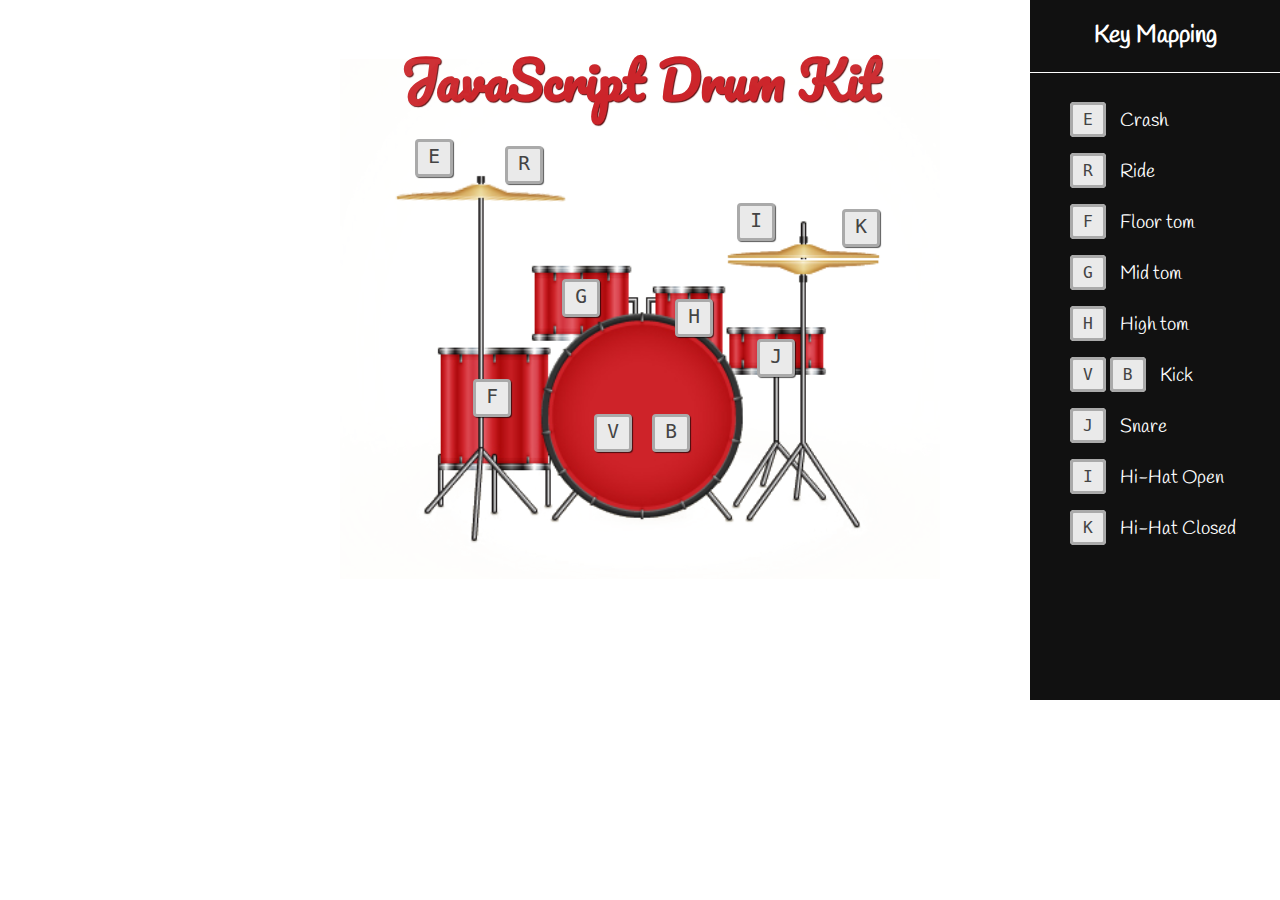
<file: Drum.html>
<!DOCTYPE html>
<html lang="en">

<head>
  <meta charset="UTF-8">
  <meta http-equiv="X-UA-Compatible" content="IE=edge">
  <meta name="viewport" content="width=device-width, initial-scale=1.0">
  <title>Document</title>
  <style>
    @import url(https://fonts.googleapis.com/css?family=Handlee|Pacifico);

    html,
    body {
      padding: 0;
      margin: 0;
      background-color: #fff;
    }

    .main-wrapper {
      margin: 30px auto 0;
      width: 1080px;
      text-align: center;
    }

    .main-title {
      font-family: 'Pacifico', cursive;
      text-align: center;
      font-size: 3.2em;
      color: #cb2026;
      text-shadow: 1px 1px 1px #5a0b0d;
    }

    .drum-kit-wrapper {
      position: relative;
      width: 600px;
      margin: -100px auto 0;
    }

    .drum-kit {
      width: 100%;
      height: 520px;
      position: relative;
    }

    .crash-cymbal {
      position: absolute;
      top: 114px;
      left: 80px;
      transform: rotate(-7.2deg) scale(1.5);
      transition: all ease-in-out .042s;
    }

    .hihat-top-cymbal {
      position: absolute;
      top: 166px;
      right: 71px;
      transform: scale(1.35);
      z-index: 0;
      transition: all ease-in-out .042s;
    }

    .key {
      display: inline-block;
      transition: all ease-in-out .042s;
      position: absolute;
      background: #eaeaea;
      font-size: 1.5em;
      height: 32px;
      width: 32px;
      text-align: center;
      border-radius: 4px;
      border: 3px solid #aaa;
      color: #444;
      box-shadow: 1px 1px 1px rgba(0, 0, 0, .65);
      z-index: 2;
    }

    .key.kick {
      top: 355px;
      right: 250px;
    }

    .key.kick2 {
      top: 355px;
      right: 308px;
    }

    .key.snare {
      right: 145px;
      top: 280px;
    }

    .key.tom-high {
      right: 227px;
      top: 240px;
    }

    .key.tom-mid {
      left: 222px;
      top: 220px;
    }

    .key.tom-low {
      top: 320px;
      left: 133px;
    }

    .key.crash {
      top: 80px;
      left: 75px;
    }

    .key.ride {
      left: 165px;
      top: 87px;
    }

    .key.hihat-open {
      right: 165px;
      top: 144px;
    }

    .key.hihat-close {
      right: 60px;
      top: 150px;
    }

    .playing {
      transform: scale(1.12);
    }

    .key-map-wrapper {
      position: absolute;
      right: 0;
      top: 0;
      height: 700px;
      background: #111;
      width: 250px;
      z-index: 3;
    }

    .key-map-wrapper>h2 {
      color: #fff;
      font-family: 'Handlee', cursive;
      margin-bottom: 35px;
      border-bottom: 1px solid #fff;
      padding-bottom: 20px;
    }

    .key-map-list {
      list-style: none;
      color: #fff;
      text-align: left;
    }

    .key-map-list>li {
      margin-bottom: 25px;
    }

    .key-code {
      color: #444;
      background-color: #eaeaea;
      font-size: 1.25em;
      padding: 5px 10px;
      border-radius: 4px;
      border: 3px solid #aaa;
    }

    .key-sound {
      font-size: 1.2em;
      margin-left: 10px;
      font-family: 'Handlee', cursive;
      vertical-align: middle;
    }
  </style>

</head>

<body>
  <main>
    <section class="main-wrapper">
      <div class="key-map-wrapper">
        <h2>Key Mapping</h2>
        <ul class="key-map-list">
          <li>
            <kbd class="key-code">E</kbd>
            <span class="key-sound">Crash</span>
          </li>
          <li>
            <kbd class="key-code">R</kbd>
            <span class="key-sound">Ride</span>
          </li>
          <li>
            <kbd class="key-code">F</kbd>
            <span class="key-sound">Floor tom</span>
          </li>
          <li>
            <kbd class="key-code">G</kbd>
            <span class="key-sound">Mid tom</span>
          </li>
          <li>
            <kbd class="key-code">H</kbd>
            <span class="key-sound">High tom</span>
          </li>
          <li>
            <kbd class="key-code">V</kbd>
            <kbd class="key-code">B</kbd>
            <span class="key-sound">Kick</span>
          </li>
          <li>
            <kbd class="key-code">J</kbd>
            <span class="key-sound">Snare</span>
          </li>
          <li>
            <kbd class="key-code">I</kbd>
            <span class="key-sound">Hi-Hat Open</span>
          </li>
          <li>
            <kbd class="key-code">K</kbd>
            <span class="key-sound">Hi-Hat Closed</span>
          </li>
        </ul>
      </div>
      <h1 class="main-title">JavaScript Drum Kit</h1>
      <div class="drum-kit-wrapper">
        <img id="crash-ride" class="crash-cymbal" src="images/crash.png" alt="Crash cymbal">
        <img id="hihat-top" class="hihat-top-cymbal" src="images/hihat-top.png" alt="Hi Hat cymbal">
        <div data-key="74" class="key snare">
          <kbd>J</kbd>
        </div>
        <div data-key="66" class="key kick">
          <kbd>B</kbd>
        </div>
        <div data-key="86" class="key kick2">
          <kbd>V</kbd>
        </div>
        <div data-key="72" class="key tom-high">
          <kbd>H</kbd>
        </div>
        <div data-key="71" class="key tom-mid">
          <kbd>G</kbd>
        </div>
        <div data-key="70" class="key tom-low">
          <kbd>F</kbd>
        </div>
        <div data-key="69" class="key crash">
          <kbd>E</kbd>
        </div>
        <div data-key="82" class="key ride">
          <kbd>R</kbd>
        </div>
        <div data-key="73" class="key hihat-open">
          <kbd>I</kbd>
        </div>
        <div data-key="75" class="key hihat-close">
          <kbd>K</kbd>
        </div>
        <img class="drum-kit" src="images/drum-kit.png" alt="Drum Kit" />
      </div>
    </section>
  </main>
  <audio data-key="74" src="sounds/snare.wav"></audio>
  <audio data-key="66" src="sounds/kick.wav"></audio>
  <audio data-key="86" src="sounds/kick.wav"></audio>
  <audio data-key="72" src="sounds/tom-high.wav"></audio>
  <audio data-key="71" src="sounds/tom-mid.wav"></audio>
  <audio data-key="70" src="sounds/tom-low.wav"></audio>
  <audio data-key="69" src="sounds/crash.wav"></audio>
  <audio data-key="82" src="sounds/ride.wav"></audio>
  <audio data-key="73" src="sounds/hihat-open.wav"></audio>
  <audio data-key="75" src="sounds/hihat-close.wav"></audio>
</body>
<script src="script.js"></script>

</html>
</file>
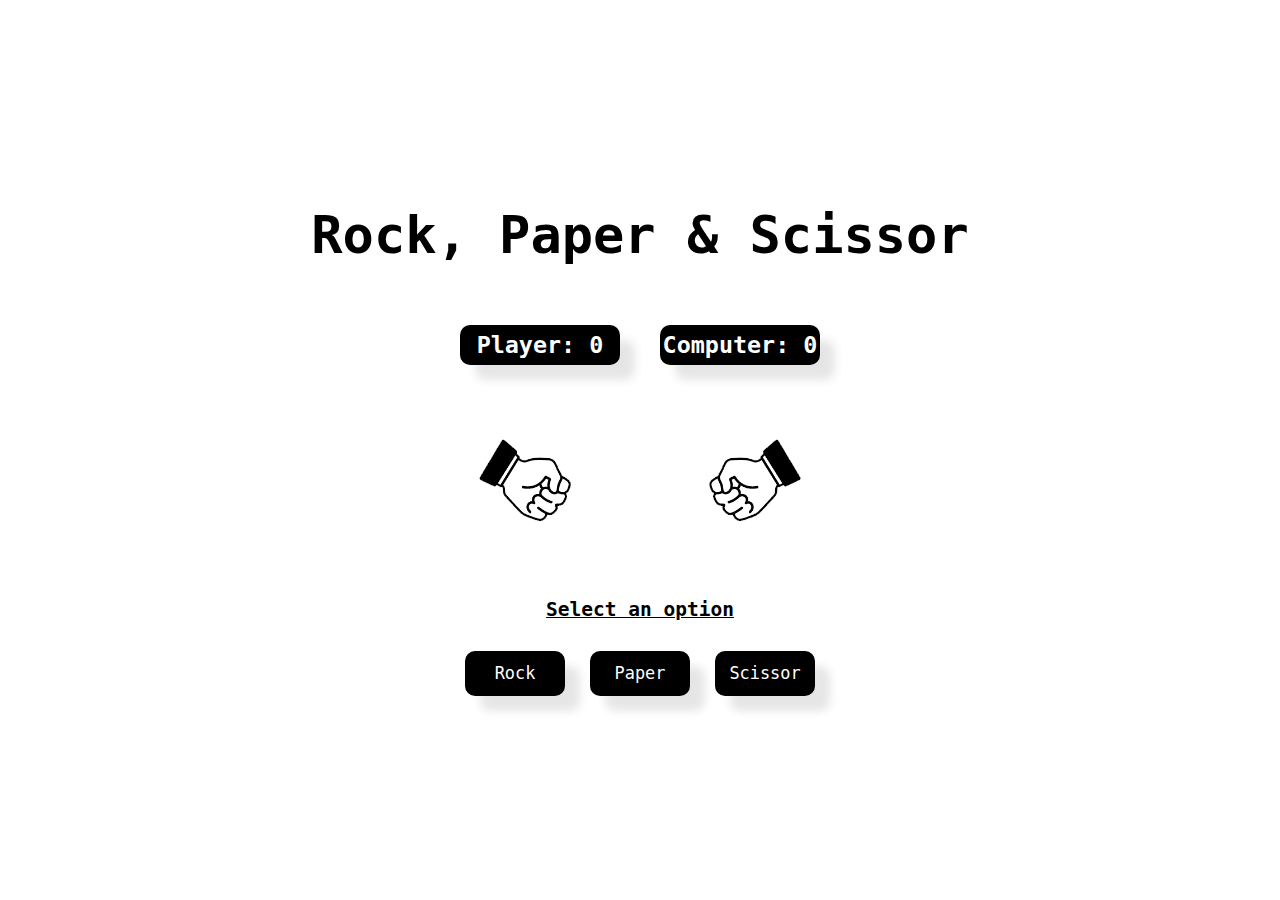
<file: Rock.html>
<!DOCTYPE html>
<html lang="en">

<head>
    <meta charset="UTF-8" />
    <meta name="viewport" content="width=device-width, initial-scale=1.0" />
    <title>Rock, Paper & Scissor</title>
    <style>
        * {
            margin: 0px;
            padding: 0px;
            -webkit-box-sizing: border-box;
            box-sizing: border-box;
            background-size: cover;
            background-repeat: no-repeat;
            font-family: monospace
        }

        ::-moz-selection {
            color: #fff;
            background: #000
        }

        ::selection {
            color: #fff;
            background: #000
        }

        main {
            overflow: hidden;
            height: 100vh;
            width: 100%;
            display: -webkit-box;
            display: -ms-flexbox;
            display: flex;
            -webkit-box-pack: center;
            -ms-flex-pack: center;
            justify-content: center;
            -webkit-box-align: center;
            -ms-flex-align: center;
            align-items: center;
            -webkit-box-orient: vertical;
            -webkit-box-direction: normal;
            -ms-flex-direction: column;
            flex-direction: column;
            gap: 60px
        }

        main .title {
            font-size: 4rem;
            font-weight: 700
        }

        main .main-container {
            width: 400px;
            display: -webkit-box;
            display: -ms-flexbox;
            display: flex;
            -webkit-box-orient: vertical;
            -webkit-box-direction: normal;
            -ms-flex-direction: column;
            flex-direction: column;
            gap: 40px
        }

        main .main-container .score-container {
            width: 100%;
            padding: 0 20px;
            display: -webkit-box;
            display: -ms-flexbox;
            display: flex;
            -webkit-box-pack: justify;
            -ms-flex-pack: justify;
            justify-content: space-between
        }

        main .main-container .score-container div {
            height: 40px;
            width: 160px;
            background-color: #000;
            border-radius: 10px;
            font-size: 1.8rem;
            font-weight: 700;
            color: #fff;
            text-align: center;
            line-height: 40px;
            -webkit-box-shadow: 15px 15px 10px rgba(0, 0, 0, 0.1);
            box-shadow: 15px 15px 10px rgba(0, 0, 0, 0.1)
        }

        main .main-container .hand-container {
            width: 100%;
            display: -webkit-box;
            display: -ms-flexbox;
            display: flex;
            -webkit-box-pack: justify;
            -ms-flex-pack: justify;
            justify-content: space-between
        }

        main .main-container .hand-container img {
            height: 150px
        }

        main .main-container .hand-container #player-hand {
            -webkit-transform: scaleX(-1);
            transform: scaleX(-1)
        }

        main .main-container .player-choice-container {
            width: 100%
        }

        main .main-container .player-choice-container h2 {
            text-align: center;
            text-decoration: underline
        }

        main .main-container .player-choice-container .btn-wrapper {
            margin-top: 30px;
            display: -webkit-box;
            display: -ms-flexbox;
            display: flex;
            -webkit-box-pack: space-evenly;
            -ms-flex-pack: space-evenly;
            justify-content: space-evenly
        }

        main .main-container .player-choice-container .btn-wrapper button {
            height: 45px;
            width: 100px;
            background-color: #000;
            font-size: 1.3rem;
            color: #fff;
            outline: none;
            border: none;
            border-radius: 10px;
            -webkit-box-shadow: 15px 15px 10px rgba(0, 0, 0, 0.1);
            box-shadow: 15px 15px 10px rgba(0, 0, 0, 0.1);
            -webkit-transition-duration: 300ms;
            transition-duration: 300ms
        }

        main .main-container .player-choice-container .btn-wrapper button:hover {
            cursor: pointer
        }

        main .main-container .player-choice-container .btn-wrapper button:active {
            -webkit-transform: scale(0.9, 0.9);
            transform: scale(0.9, 0.9);
            -webkit-box-shadow: none;
            box-shadow: none
        }

        @media screen and (max-width: 992px) {
            main .title {
                text-align: center;
                font-size: 3rem
            }

            main .main-container {
                width: 100%
            }

            main .main-container .score-container div {
                width: 150px;
                font-size: 1.3rem
            }

            main .main-container .hand-container {
                -webkit-box-pack: center;
                -ms-flex-pack: center;
                justify-content: center
            }
        }

        @-webkit-keyframes shakePlayer {
            0% {
                -webkit-transform: rotateY(180deg) translateY(0px);
                transform: rotateY(180deg) translateY(0px)
            }

            15% {
                -webkit-transform: rotateY(180deg) translateY(-50px);
                transform: rotateY(180deg) translateY(-50px)
            }

            25% {
                -webkit-transform: rotateY(180deg) translateY(0px);
                transform: rotateY(180deg) translateY(0px)
            }

            35% {
                -webkit-transform: rotateY(180deg) translateY(-50px);
                transform: rotateY(180deg) translateY(-50px)
            }

            50% {
                -webkit-transform: rotateY(180deg) translateY(0px);
                transform: rotateY(180deg) translateY(0px)
            }

            65% {
                -webkit-transform: rotateY(180deg) translateY(-50px);
                transform: rotateY(180deg) translateY(-50px)
            }

            75% {
                -webkit-transform: rotateY(180deg) translateY(0px);
                transform: rotateY(180deg) translateY(0px)
            }

            85% {
                -webkit-transform: rotateY(180deg) translateY(-50px);
                transform: rotateY(180deg) translateY(-50px)
            }

            100% {
                -webkit-transform: rotateY(180deg) translateY(0px);
                transform: rotateY(180deg) translateY(0px)
            }
        }

        @keyframes shakePlayer {
            0% {
                -webkit-transform: rotateY(180deg) translateY(0px);
                transform: rotateY(180deg) translateY(0px)
            }

            15% {
                -webkit-transform: rotateY(180deg) translateY(-50px);
                transform: rotateY(180deg) translateY(-50px)
            }

            25% {
                -webkit-transform: rotateY(180deg) translateY(0px);
                transform: rotateY(180deg) translateY(0px)
            }

            35% {
                -webkit-transform: rotateY(180deg) translateY(-50px);
                transform: rotateY(180deg) translateY(-50px)
            }

            50% {
                -webkit-transform: rotateY(180deg) translateY(0px);
                transform: rotateY(180deg) translateY(0px)
            }

            65% {
                -webkit-transform: rotateY(180deg) translateY(-50px);
                transform: rotateY(180deg) translateY(-50px)
            }

            75% {
                -webkit-transform: rotateY(180deg) translateY(0px);
                transform: rotateY(180deg) translateY(0px)
            }

            85% {
                -webkit-transform: rotateY(180deg) translateY(-50px);
                transform: rotateY(180deg) translateY(-50px)
            }

            100% {
                -webkit-transform: rotateY(180deg) translateY(0px);
                transform: rotateY(180deg) translateY(0px)
            }
        }

        @-webkit-keyframes shakeComputer {
            0% {
                -webkit-transform: translateY(0px);
                transform: translateY(0px)
            }

            15% {
                -webkit-transform: translateY(-50px);
                transform: translateY(-50px)
            }

            25% {
                -webkit-transform: translateY(0px);
                transform: translateY(0px)
            }

            35% {
                -webkit-transform: translateY(-50px);
                transform: translateY(-50px)
            }

            50% {
                -webkit-transform: translateY(0px);
                transform: translateY(0px)
            }

            65% {
                -webkit-transform: translateY(-50px);
                transform: translateY(-50px)
            }

            75% {
                -webkit-transform: translateY(0px);
                transform: translateY(0px)
            }

            85% {
                -webkit-transform: translateY(-50px);
                transform: translateY(-50px)
            }

            100% {
                -webkit-transform: translateY(0px);
                transform: translateY(0px)
            }
        }

        @keyframes shakeComputer {
            0% {
                -webkit-transform: translateY(0px);
                transform: translateY(0px)
            }

            15% {
                -webkit-transform: translateY(-50px);
                transform: translateY(-50px)
            }

            25% {
                -webkit-transform: translateY(0px);
                transform: translateY(0px)
            }

            35% {
                -webkit-transform: translateY(-50px);
                transform: translateY(-50px)
            }

            50% {
                -webkit-transform: translateY(0px);
                transform: translateY(0px)
            }

            65% {
                -webkit-transform: translateY(-50px);
                transform: translateY(-50px)
            }

            75% {
                -webkit-transform: translateY(0px);
                transform: translateY(0px)
            }

            85% {
                -webkit-transform: translateY(-50px);
                transform: translateY(-50px)
            }

            100% {
                -webkit-transform: translateY(0px);
                transform: translateY(0px)
            }
        }
    </style>
</head>

<body>
    <main class="main-page">
        <div class="title">Rock, Paper & Scissor</div>
        <div class="main-container">
            <div class="score-container">
                <div id="player-score">Player: 0</div>
                <div id="computer-score">Computer: 0</div>
            </div>
            <div class="hand-container">
                <div class="player-hand">
                    <img id="player-hand" src="images/rock.png" alt="" />
                </div>
                <div class="computer-hand">
                    <img id="computer-hand" src="images/rock.png" alt="" />
                </div>
            </div>
            <div class="player-choice-container">
                <h2>Select an option</h2>
                <div class="btn-wrapper">
                    <button id="rock" class="player-option">Rock</button>
                    <button id="paper" class="player-option">Paper</button>
                    <button id="scissor" class="player-option">Scissor</button>
                </div>
            </div>
        </div>
    </main>

    <script>
        let hands = [
            {
                hand: 'Rock',
                address: 'images/rock.png',
            },
            {
                hand: 'Paper',
                address: 'images/paper.png',
            },
            {
                hand: 'Scissor',
                address: 'images/scissors.png',
            },
        ];

        let buttons = document.querySelectorAll('.player-option');

        let player = document.getElementById('player-hand');
        let computer = document.getElementById('computer-hand');

        let displayPlayerScore = document.getElementById('player-score');
        let displayComputerScore = document.getElementById('computer-score');

        let playerScore = 0;
        let computerScore = 0;

        buttons.forEach(e => {
            e.addEventListener('click', playGame);
        });

        function playGame() {
            buttons.forEach(e => {
                e.removeEventListener('click', playGame);
            });

            player.style.animation = 'shakePlayer 2s ease';
            computer.style.animation = 'shakeComputer 2s ease';

            let computerChoice = Math.floor(Math.random() * 3);
            setTimeout(() => {
                computer.src = hands[computerChoice].address;

                if (this.innerHTML === 'Rock') {
                    player.src = hands[0].address;
                    if (computerChoice == 2) {
                        playerScore++;
                    } else if (computerChoice == 1) {
                        computerScore++;
                    }
                } else if (this.innerHTML === 'Paper') {
                    player.src = hands[1].address;
                    if (computerChoice == 0) {
                        playerScore++;
                    } else if (computerChoice == 2) {
                        computerScore++;
                    }
                } else if (this.innerHTML === 'Scissor') {
                    player.src = hands[2].address;
                    if (computerChoice == 0) {
                        computerScore++;
                    } else if (computerChoice == 1) {
                        playerScore++;
                    }
                }

                displayPlayerScore.innerHTML = `Player: ${playerScore}`;
                displayComputerScore.innerHTML = `Computer: ${computerScore}`;

                player.style.animation = '';
                computer.style.animation = '';

                setTimeout(() => {
                    player.src = hands[0].address;
                    computer.src = hands[0].address;
                    buttons.forEach(e => {
                        e.addEventListener('click', playGame);
                    });
                }, 4000);
            }, 2000);
        }

    </script>
</body>

</html>
</file>
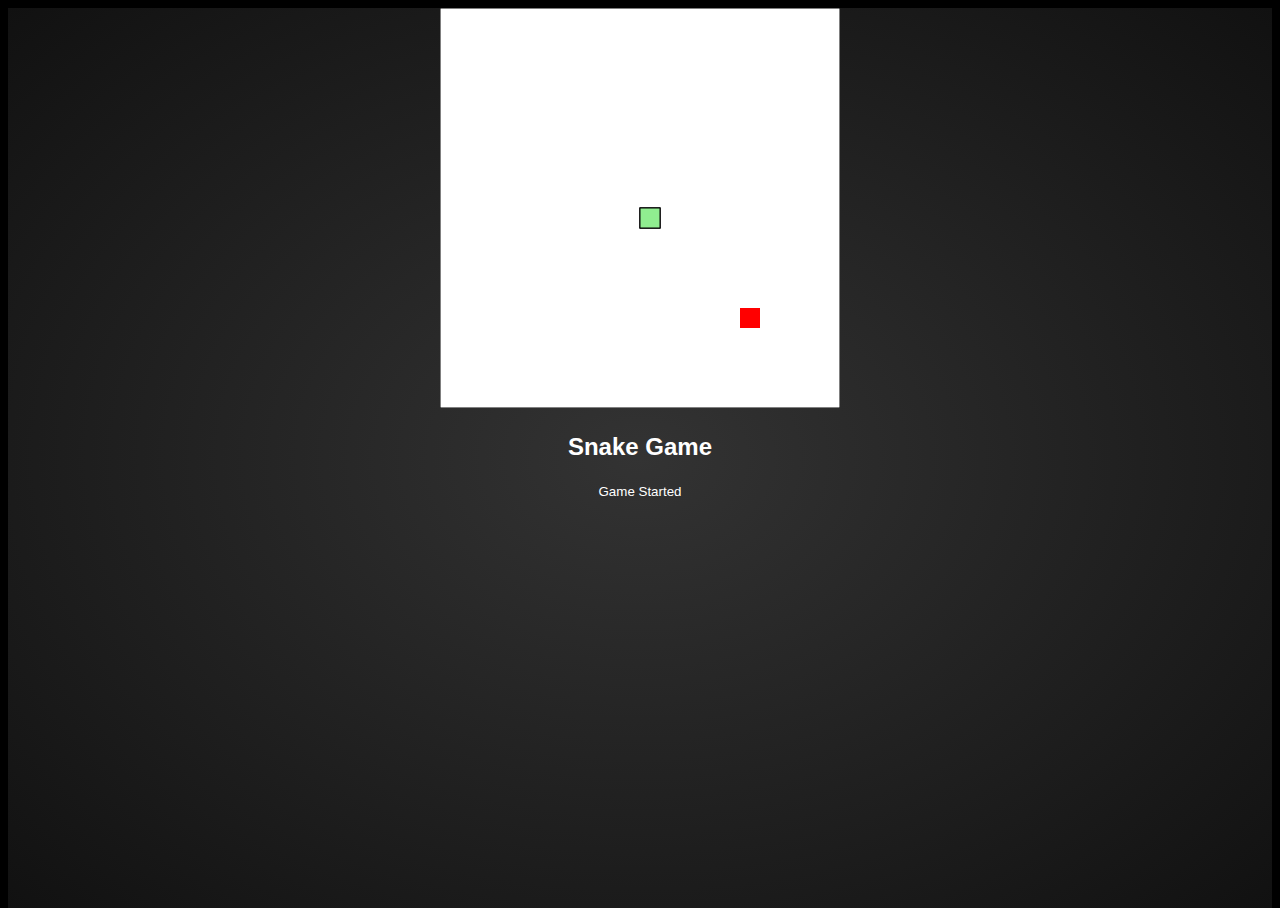
<file: Snake.html>
<!DOCTYPE html>

<head>
  <meta charset="UTF-8" />
  <meta name="viewport" content="width=device-width, initial-scale=1.0" />
  <meta http-equiv="X-UA-Compatible" content="ie=edge" />
  <title>Snake Game</title>
  <style>
    html,
    body {
      background-color: #000;
      height: 100%;
    }

    body {
      background: #222;
      background: radial-gradient(#333, #111);
      background-position: center center;
      background-repeat: no-repeat;
      background-size: cover;
      color: #fff;
      font: 100%/1.5 sans-serif;
      overflow: hidden;
    }

    .game-box {
      text-align: center;
    }

    .game-info {
      text-align: center;
      font-family: arial;
      line-height: 24px;
    }
  </style>
</head>

<body>
  <div class="game-box"><canvas id="canvas" width="400" height="400"></canvas></div>
  <div class="game-info">
    <h2>Snake Game</h2>
    <p id="game-status"></p>
    <p id="game-score"></p>
  </div>

  <script>
    var canvas, ctx, gameControl, gameActive;
    var x = 8;

    const CANVAS_BORDER_COLOUR = 'black';
    const CANVAS_BACKGROUND_COLOUR = "white";
    const SNAKE_COLOUR = 'lightgreen';
    const SNAKE_BORDER_COLOUR = 'darkgreen';


    window.onload = function () {
      canvas = document.getElementById("canvas");
      ctx = canvas.getContext("2d");

      document.addEventListener("keydown", keyDownEvent);

      gameControl = startGame(x);
    };


    function startGame(x) {
      gameActive = true;
      document.getElementById("game-status").innerHTML = "<small>Game Started</small>";
      document.getElementById("game-score").innerHTML = "";
      return setInterval(draw, 1000 / x);
    }

    function pauseGame() {
      clearInterval(gameControl);
      gameActive = false;
      document.getElementById("game-status").innerHTML = "<small>Game Paused</small>";
    }

    function endGame(x) {
      clearInterval(gameControl);
      gameActive = false;
      document.getElementById("game-status").innerHTML = "<small>Game Over</small>";
      document.getElementById("game-score").innerHTML = "<h1>Score: " + x + "</h1>";
    }


    var gridSize = (tileSize = 20);
    var nextX = (nextY = 0);

    var defaultTailSize = 3;
    var tailSize = defaultTailSize;
    var snakeTrail = [];
    var snakeX = (snakeY = 10);

    var appleX = (appleY = 15);

    function draw() {
      // move snake in next pos
      snakeX += nextX;
      snakeY += nextY;

      // snake over game world?
      if (snakeX < 0) {
        snakeX = gridSize - 1;
      }
      if (snakeX > gridSize - 1) {
        snakeX = 0;
      }

      if (snakeY < 0) {
        snakeY = gridSize - 1;
      }
      if (snakeY > gridSize - 1) {
        snakeY = 0;
      }

      if (snakeX == appleX && snakeY == appleY) {
        tailSize++;

        appleX = Math.floor(Math.random() * gridSize);
        appleY = Math.floor(Math.random() * gridSize);
      }

      ctx.fillStyle = CANVAS_BACKGROUND_COLOUR;
      ctx.strokestyle = CANVAS_BORDER_COLOUR;

      ctx.fillRect(0, 0, canvas.width, canvas.height);
      ctx.strokeRect(0, 0, canvas.width, canvas.height);

      ctx.fillStyle = SNAKE_COLOUR;
      ctx.strokestyle = SNAKE_BORDER_COLOUR;
      for (var i = 0; i < snakeTrail.length; i++) {
        ctx.fillRect(
          snakeTrail[i].x * tileSize,
          snakeTrail[i].y * tileSize,
          tileSize,
          tileSize
        );

        ctx.strokeRect(snakeTrail[i].x * tileSize, snakeTrail[i].y * tileSize, tileSize, tileSize);

        if (snakeTrail[i].x == snakeX && snakeTrail[i].y == snakeY) {
          if (tailSize > 3) {
            endGame(tailSize);
          }
          tailSize = defaultTailSize;
        }
      }

      ctx.fillStyle = "red";
      ctx.fillRect(appleX * tileSize, appleY * tileSize, tileSize, tileSize);

      snakeTrail.push({ x: snakeX, y: snakeY });
      while (snakeTrail.length > tailSize) {
        snakeTrail.shift();
      }
    }

    function keyDownEvent(e) {
      switch (e.keyCode) {
        case 37:
          nextX = -1;
          nextY = 0;
          break;
        case 38:
          nextX = 0;
          nextY = -1;
          break;
        case 39:
          nextX = 1;
          nextY = 0;
          break;
        case 40:
          nextX = 0;
          nextY = 1;
          break;
        case 32:
          if (gameActive == true) {
            pauseGame();
          }
          else {

            gameControl = startGame(x);
          }
          break;
      }
    }
  </script>
</body>

</html>
</file>
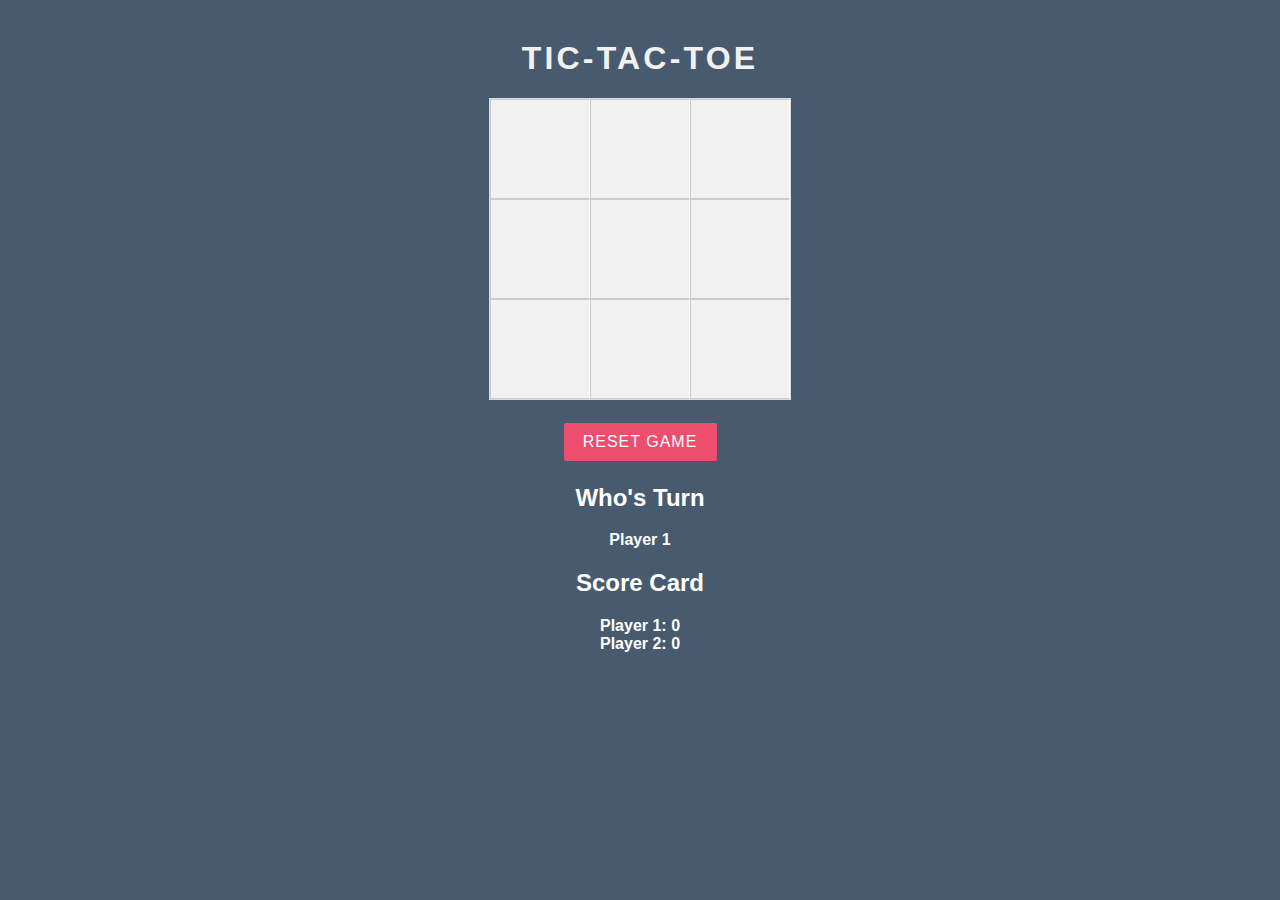
<file: ticktac.html>
<!DOCTYPE html>
<html lang="en">

<head>
    <meta charset="UTF-8">
    <meta http-equiv="X-UA-Compatible" content="IE=edge">
    <meta name="viewport" content="width=device-width, initial-scale=1.0">
    <title>Tick-Tack-Toe</title>
    <style>
        body {
            margin-top: 40px;
            background: #485b6e;
            color: #fff;
            font-family: Helvetica;
            font-weight: bold;
            text-align: center;
        }

        h1 {
            text-transform: uppercase;
            letter-spacing: 0.1em;
            color: #f1f1f1
        }

        .container {
            margin: 0 auto;
            width: 400px;
        }

        #game {
            width: 300px;
            height: 300px;
            border: 1px solid #dadada;
            margin: 0 auto;
            padding: 0;
            margin-bottom: 20px;
        }

        #game>li {
            list-style: none;
            float: left;
            overflow: hidden;
            text-decoration: none;
            width: 100px;
            height: 100px;
            background: #f1f1f1;
            border: 1px solid #ccc;
            border-right: 1px solid #fff;
            cursor: pointer;
            text-transform: uppercase;
            text-align: center;
            padding-top: 20px;
            -moz-box-sizing: border-box;
            box-sizing: border-box;
        }

        #game>li.x {
            font-size: 40px;
            color: #ed4e6e
        }

        #game>li.o {
            font-size: 40px;
            color: #485b6e;
        }

        #game>li:hover {
            background: #f9f9f9;
        }

        #game>li:active {
            width: 100px;
            height: 100px;
            border: 0;
        }

        #nfo {
            text-align: center;
            margin-top: 10px;
        }

        #whos-turn>span,
        #game-messages>span {
            display: none;
        }

        #whos-turn.x span.x,
        #whos-turn.o span.o,
        #game-messages.player-x-win>span.player-x-win,
        #game-messages.player-o-win>span.player-o-win,
        #game-messages.draw>span.draw {
            display: block;
            margin-top: 10px;
        }

        #reset-game {
            text-align: center;
            border: none;
            padding: 0.6em 1.2em;
            background: #ed4e6e;
            color: #fff;
            font-size: 1em;
            letter-spacing: 1px;
            text-transform: uppercase;
            cursor: pointer;
            display: inline-block;
            margin: 3px 2px;
            border-radius: 2px;
        }

        #reset-game:hover {
            background: #2c3e52;
        }
    </style>
</head>

<body>
    <div class="container">
        <h1>Tic-Tac-Toe</h1>
        <ul id="game">
            <!-- first row -->
            <li data-pos="0,0"></li>
            <li data-pos="0,1"></li>
            <li data-pos="0,2"></li>
            <!-- second row -->
            <li data-pos="1,0"></li>
            <li data-pos="1,1"></li>
            <li data-pos="1,2"></li>
            <!-- third row -->
            <li data-pos="2,0"></li>
            <li data-pos="2,1"></li>
            <li data-pos="2,2"></li>
        </ul>

        <button id="reset-game">Reset Game</button>

        <div id="game-messages">
            <span class="player-x-win">Player One Wins</span>
            <span class="player-o-win">Player Two Wins</span>
            <span class="draw">Draw Game</span>
        </div>

        <aside id="nfo">
            <h2>Who's Turn</h2>
            <div id="whos-turn" class="x">
                <span class="x">Player 1</span>
                <span class="o">Player 2</span>
            </div>

            <h2>Score Card</h2>
            <div id="score">
                Player 1: <span id="player-one-score">0</span> <br />
                Player 2: <span id="player-two-score">0</span> <br />
            </div>
        </aside>
    </div>
</body>
<script>
    (function Game() {
        var game = document.getElementById('game');
        var boxes = document.querySelectorAll('li');
        var resetGame = document.getElementById('reset-game');
        var turnDisplay = document.getElementById('whos-turn');
        var gameMessages = document.getElementById('game-messages');
        var playerOneScoreCard = document.getElementById('player-one-score');
        var playerTwoScoreCard = document.getElementById('player-two-score');

        var context = { 'player1': 'x', 'player2': 'o' };
        var board = [];

        var playerOneScore = 0;
        var playerTwoScore = 0;
        var turns;
        var currentContext;

        var init = function () {
            turns = 0;
            currentContext = computeContext();
            board[0] = new Array(3);
            board[1] = new Array(3);
            board[2] = new Array(3);

            for (var i = 0; i < boxes.length; i++) {
                boxes[i].addEventListener('click', clickHandler, false);
            }

            resetGame.addEventListener('click', resetGameHandler, false);
        }

        var computeContext = function () {
            return (turns % 2 == 0) ? context.player1 : context.player2;
        }

        var clickHandler = function () {
            this.removeEventListener('click', clickHandler);

            this.className = currentContext;
            this.innerHTML = currentContext;

            var pos = this.getAttribute('data-pos').split(',');
            board[pos[0]][pos[1]] = computeContext() == 'x' ? 1 : 0;

            if (checkStatus()) {
                gameWon();
            }

            turns++;
            currentContext = computeContext();
            turnDisplay.className = currentContext;
        }

        var checkStatus = function () {
            var used_boxes = 0;

            for (var rows = 0; rows < board.length; rows++) {
                var row_total = 0;
                var column_total = 0;

                for (var columns = 0; columns < board[rows].length; columns++) {
                    row_total += board[rows][columns];
                    column_total += board[columns][rows];

                    if (typeof board[rows][columns] !== "undefined") {
                        used_boxes++;
                    }
                }

                var diagonal_tl_br = board[0][0] + board[1][1] + board[2][2];
                var diagonal_tr_bl = board[0][2] + board[1][1] + board[2][0];

                if (diagonal_tl_br == 0 || diagonal_tr_bl == 0 || diagonal_tl_br == 3 || diagonal_tr_bl == 3) {
                    return true;
                }

                if (row_total == 0 || column_total == 0 || row_total == 3 || column_total == 3) {
                    return true;
                }

                if (used_boxes == 9) {
                    gameDraw();
                }
            }
        }
        var gameWon = function () {
            clearEvents();

            gameMessages.className = 'player-' + computeContext() + '-win';

            switch (computeContext()) {
                case 'x':
                    playerOneScoreCard.innerHTML = ++playerOneScore;
                    break;
                case 'o':
                    playerTwoScoreCard.innerHTML = ++playerTwoScore;
            }
        }

        var gameDraw = function () {
            gameMessages.className = 'draw';
            clearEvents();
        }

        var clearEvents = function () {
            for (var i = 0; i < boxes.length; i++) {
                boxes[i].removeEventListener('click', clickHandler);
            }
        }

        var resetGameHandler = function () {
            clearEvents();
            init();

            for (var i = 0; i < boxes.length; i++) {
                boxes[i].className = '';
                boxes[i].innerHTML = '';
            }

            turnDisplay.className = currentContext;
            gameMessages.className = '';
        }

        game && init();
    })();
</script>

</html>
</file>
